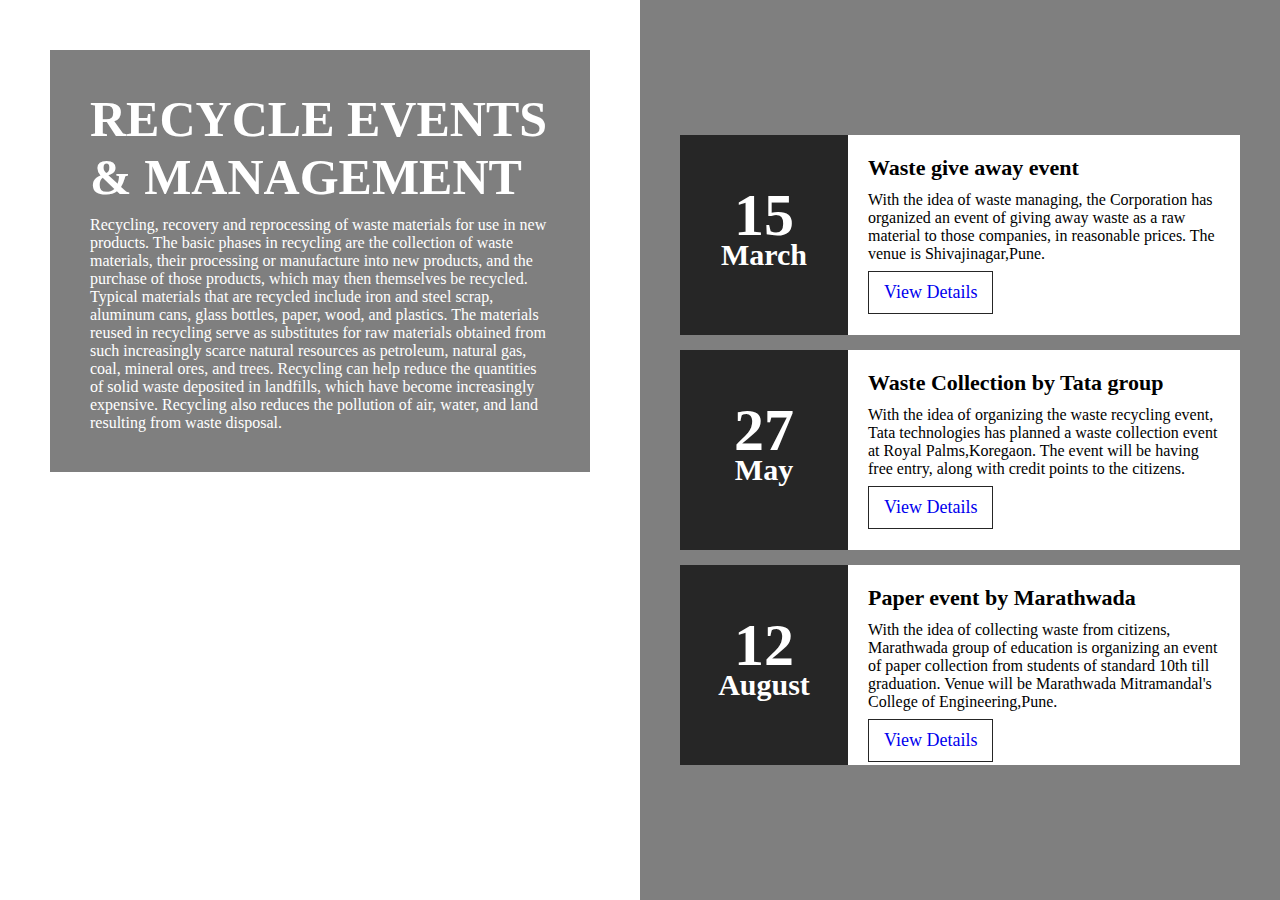
<file: index.html>
<!DOCTYPE html>
<html lang="en">
<head>
	<style>
		body {
			margin: 0;
			padding: 0;
		}
		section {
			width: 100%;
			height: 100vh;
			background:
				url(
'https://www.norcalcompactors.net/wp-content/uploads/2019/01/plastic-recycling.jpg'
				);
			background-size: cover;
		}
		section .leftBox {
			width: 50%;
			height: 100%;
			float: left;
			padding: 50px;
			box-sizing: border-box;
		}
		section .leftBox .content {
			color: #fff;
			background: rgba(0, 0, 0, 0.5);
			padding: 40px;
			transition: .5s;
		}
		section .leftBox .content:hover {
			background: rgb(83,170,80);
		}
		section .leftBox .content h1 {
			margin: 0;
			padding: 0;
			font-size: 50px;
			text-transform: uppercase;
		}
		section .leftBox .content p {
			margin: 10px 0 0;
			padding: 0;
		}
		section .events {
			position: relative;
			width: 50%;
			height: 100%;
			background: rgba(0, 0, 0, 0.5);
			float: right;
			box-sizing: border-box;
		}
		section .events ul {
			position: absolute;
			top: 50%;
			transform: translateY(-50%);
			margin: 0;
			padding: 40px;
			box-sizing: border-box;
		}

		section .events ul li {
			list-style: none;
			background: #fff;
			box-sizing: border-box;
			height: 200px;
			margin: 15px 0;
		}
		section .events ul li .time {
			position: relative;
			padding: 20px;
			background: #262626;
			box-sizing: border-box;
			width: 30%;
			height: 100%;
			float: left;
			text-align: center;
			transition: .5s;
		}
	
		section .events ul li:hover .time {
			background: rgb(83,170,80);
		}
		
		section .events ul li .time h2 {
			position: absolute;
			margin: 0;
			padding: 0;
			top: 50%;
			left: 50%;
			transform: translate(-50%, -50%);
			color: #fff;
			font-size: 60px;
			line-height: 30px;
		}
		section .events ul li .time h2 span {
			font-size: 30px;
		}

		section .events ul li .details {
			padding: 20px;
			background: #fff;
			box-sizing: border-box;
			width: 70%;
			height: 100%;
			float: left;
		}
		section .events ul li .details h3 {
			position: relative;
			margin: 0;
			padding: 0;
			font-size: 22px;
		}
		section .events ul li .details p {
			position: relative;
			margin: 10px 0 0;
			padding: 0;
			font-size: 16px;
		}
		section .events ul li .details a {
			display: inline-block;
			text-decoration: none;
			padding: 10px 15px;
			border: 1.5px solid #262626;
			margin-top: 8px;
			font-size: 18px;
			transition: .5s;
		}
		section .events ul li .details a:hover {
			background: rgb(83,170,80);
			color: #fff;
			border-color: rgb(83,170,80);
		}
	</style>
</head>
<body>
	<section>
		<div class="leftBox">
			<div class="content">
				<h1>
					Recycle Events & Management
				</h1>
				<p>
					Recycling, recovery and reprocessing of waste materials for use in new products.
                    The basic phases in recycling are the collection of waste materials, their processing
                    or manufacture into new products, and the purchase of those products, which may then 
                    themselves be recycled. Typical materials that are recycled include iron and steel scrap, 
                    aluminum cans, glass bottles, paper, wood, and plastics. The materials reused in recycling 
                    serve as substitutes for raw materials obtained from such increasingly scarce natural resources as petroleum, 
                    natural gas, coal, mineral ores, and trees. Recycling can help reduce the quantities of solid waste deposited in 
                    landfills, which have become increasingly expensive. Recycling also reduces the pollution of air, water, and land 
                    resulting from waste disposal.
				</p>
			</div>
		</div>
		<div class="events">
			<ul>
				<li>
					<div class="time">
						<h2>
							15 <br><span>March</span>
						</h2>
					</div>
					<div class="details">
						<h3>
							Waste give away event
						</h3>
						<p>
							With the idea of waste managing, the
                            Corporation has organized an event of giving away waste as a 
                            raw material to those companies, in reasonable prices.
                            The venue is Shivajinagar,Pune.
						</p>
						<a href="#">View Details</a>
					</div>
					<div style="clear: both;"></div>
				</li>
				<li>
					<div class="time">
						<h2>
							27 <br><span>May</span>
						</h2>
					</div>
					<div class="details">
						<h3>
							Waste Collection by Tata group
						</h3>
						<p>
							With the idea of organizing the waste recycling event,
                            Tata technologies has planned a waste collection event 
                            at Royal Palms,Koregaon. The event
                            will be having free entry, along with credit 
                            points to the citizens.
						</p>
						<a href="#">View Details</a>
					</div>
					<div style="clear:both;"></div>
				</li>
				<li>
					<div class="time">
						<h2>
							12 <br><span>August</span>
						</h2>
					</div>
					<div class="details">
						<h3>
							Paper event by Marathwada 
						</h3>
						<p>
							With the idea of collecting waste from citizens, Marathwada group
                            of education is organizing an event of paper collection from students of standard 
                            10th till graduation. Venue will be Marathwada Mitramandal's 
                            College of Engineering,Pune.
						</p>
						<a href="#">View Details</a>
					</div>
					<div style="clear:both;"></div>
				</li>
			</ul>
		</div>
	</section>
</body>
</html>
</file>
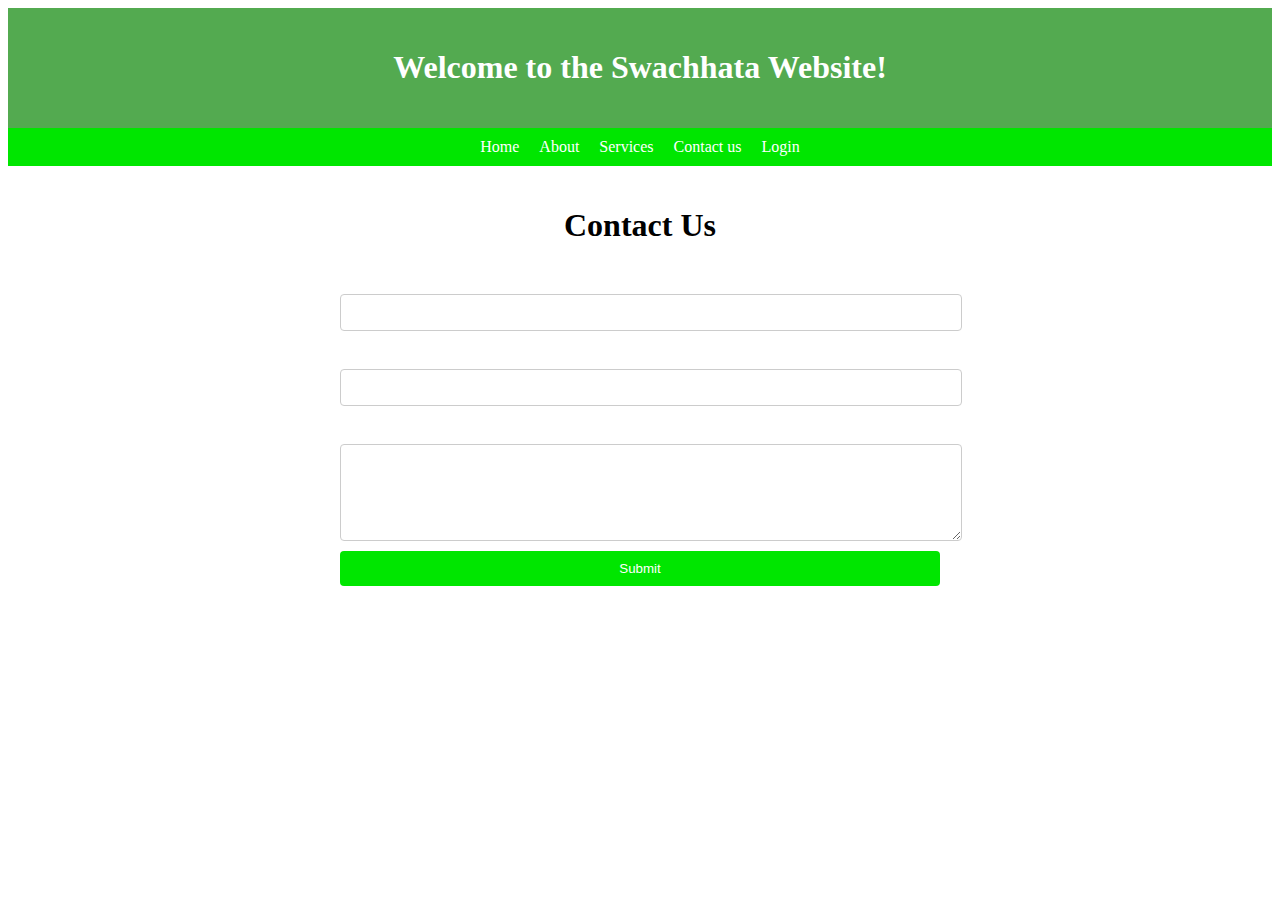
<file: Contact.html>
<!DOCTYPE html>
<html>
<head>
  <title style="color: white;">Contact Us</title>
  <link rel="stylesheet" type="text/css" href="contact.css">
</head>
<body>
  <header>
    <h1>Welcome to the Swachhata Website!</h1>
  </header>

  <nav>
    <ul>
      <li><a href="abeychup.html">Home</a></li>
      <li><a href="about.html">About</a></li>
      <li><a href="services.html">Services</a></li>
      <li><a href="Contact.html">Contact us</a></li>
      <li><a href="hello.html">Login</a></li>
    </ul>
  </nav>

  <div class="container">
    
    <h1>Contact Us</h1>
    <form action="submit_form.php" method="POST">
      <label for="name">Name:</label>
      <input type="text" id="name" name="name" required>

      <label for="email">Email:</label>
      <input type="email" id="email" name="email" required>

      <label for="message">Message:</label>
      <textarea id="message" name="message" rows="5" required></textarea>

      <input type="submit" value="Submit">
    </form>
  </div>
</body>
</html>
</file>
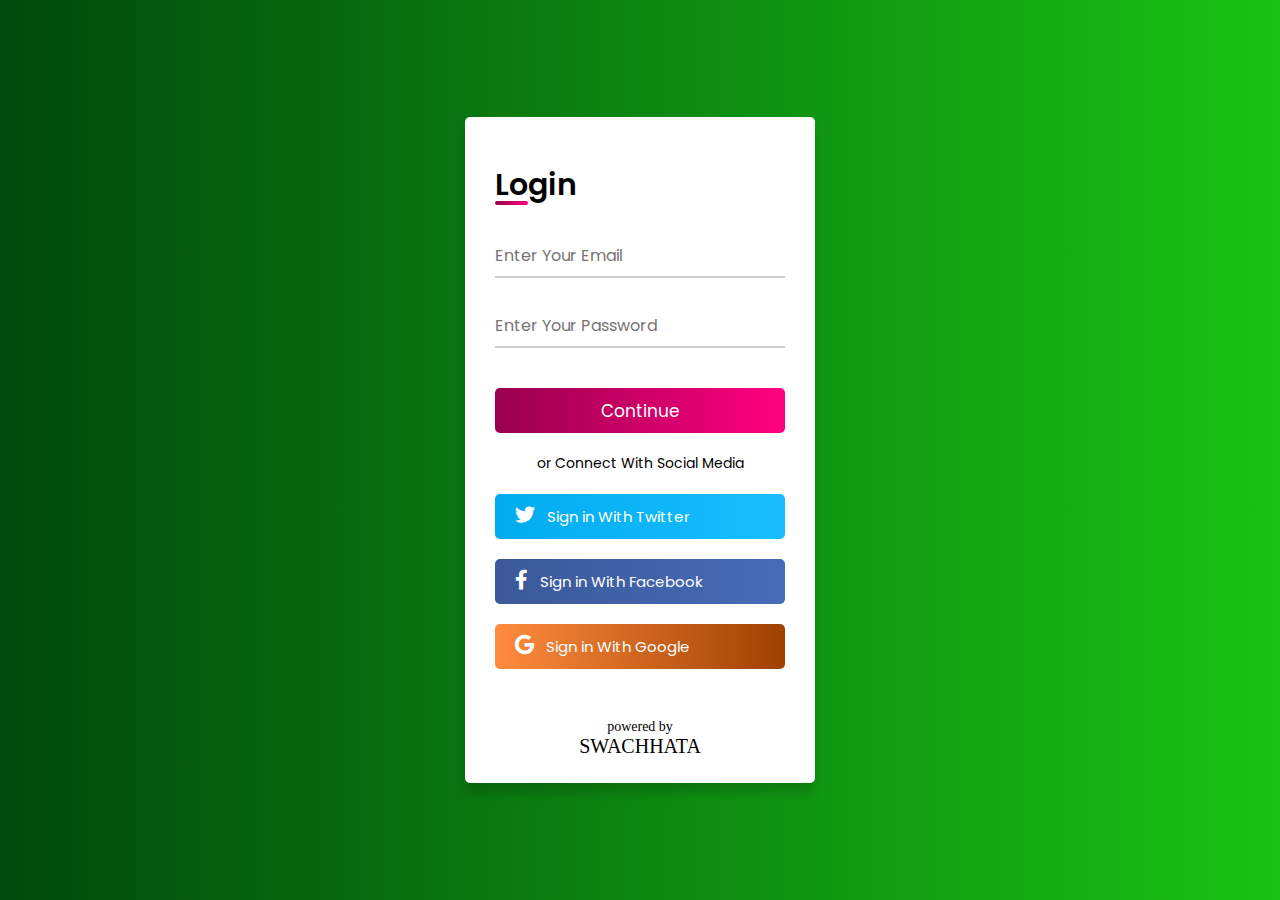
<file: hello.html>
<!DOCTYPE html>
<html lang="en" dir="ltr">
  <head>
    <meta charset="UTF-8">
    <title>Login Form</title>
    <link rel="stylesheet" href="style.css">
    <link rel="stylesheet" href="https://cdnjs.cloudflare.com/ajax/libs/font-awesome/5.15.2/css/all.min.css"/>
     <meta name="viewport" content="width=device-width, initial-scale=1.0">
  </head>
  <body>
    <div class="container">
      <form action href="connect.php" method="post">
        <div class="title">Login</div>
        <div class="input-box underline">
          <input type="text" placeholder="Enter Your Email"  name="Email" required>
          <div class="underline"></div>
        </div>
        <div class="input-box">
          <input type="password" placeholder="Enter Your Password"  name="Password" required>
          <div class="underline"></div>
        </div>
        <div class="input-box button">
          <input type="submit" name="" value="Continue">
        </div>
      </form>
        <div class="option">or Connect With Social Media</div>
        <div class="twitter">
          <a href="https://twitter.com/pra_sadness_09?t=7kGkGzFw3k8WNoXpmh8ZTA&s=09"><i class="fab fa-twitter"></i>Sign in With Twitter</a>
        </div>
        <div class="facebook">
          <a href="#"><i class="fab fa-facebook-f"></i>Sign in With Facebook</a>
        </div>
        <div class="google">
            <a href="mailto:example@example.com"><i class="fab fa-google"></i>Sign in With Google</a>
          </div>
          <div class="header1">powered by</div>
          <div class="header">SWACHHATA</div>
    </div>
  </body>
</html>
</file>
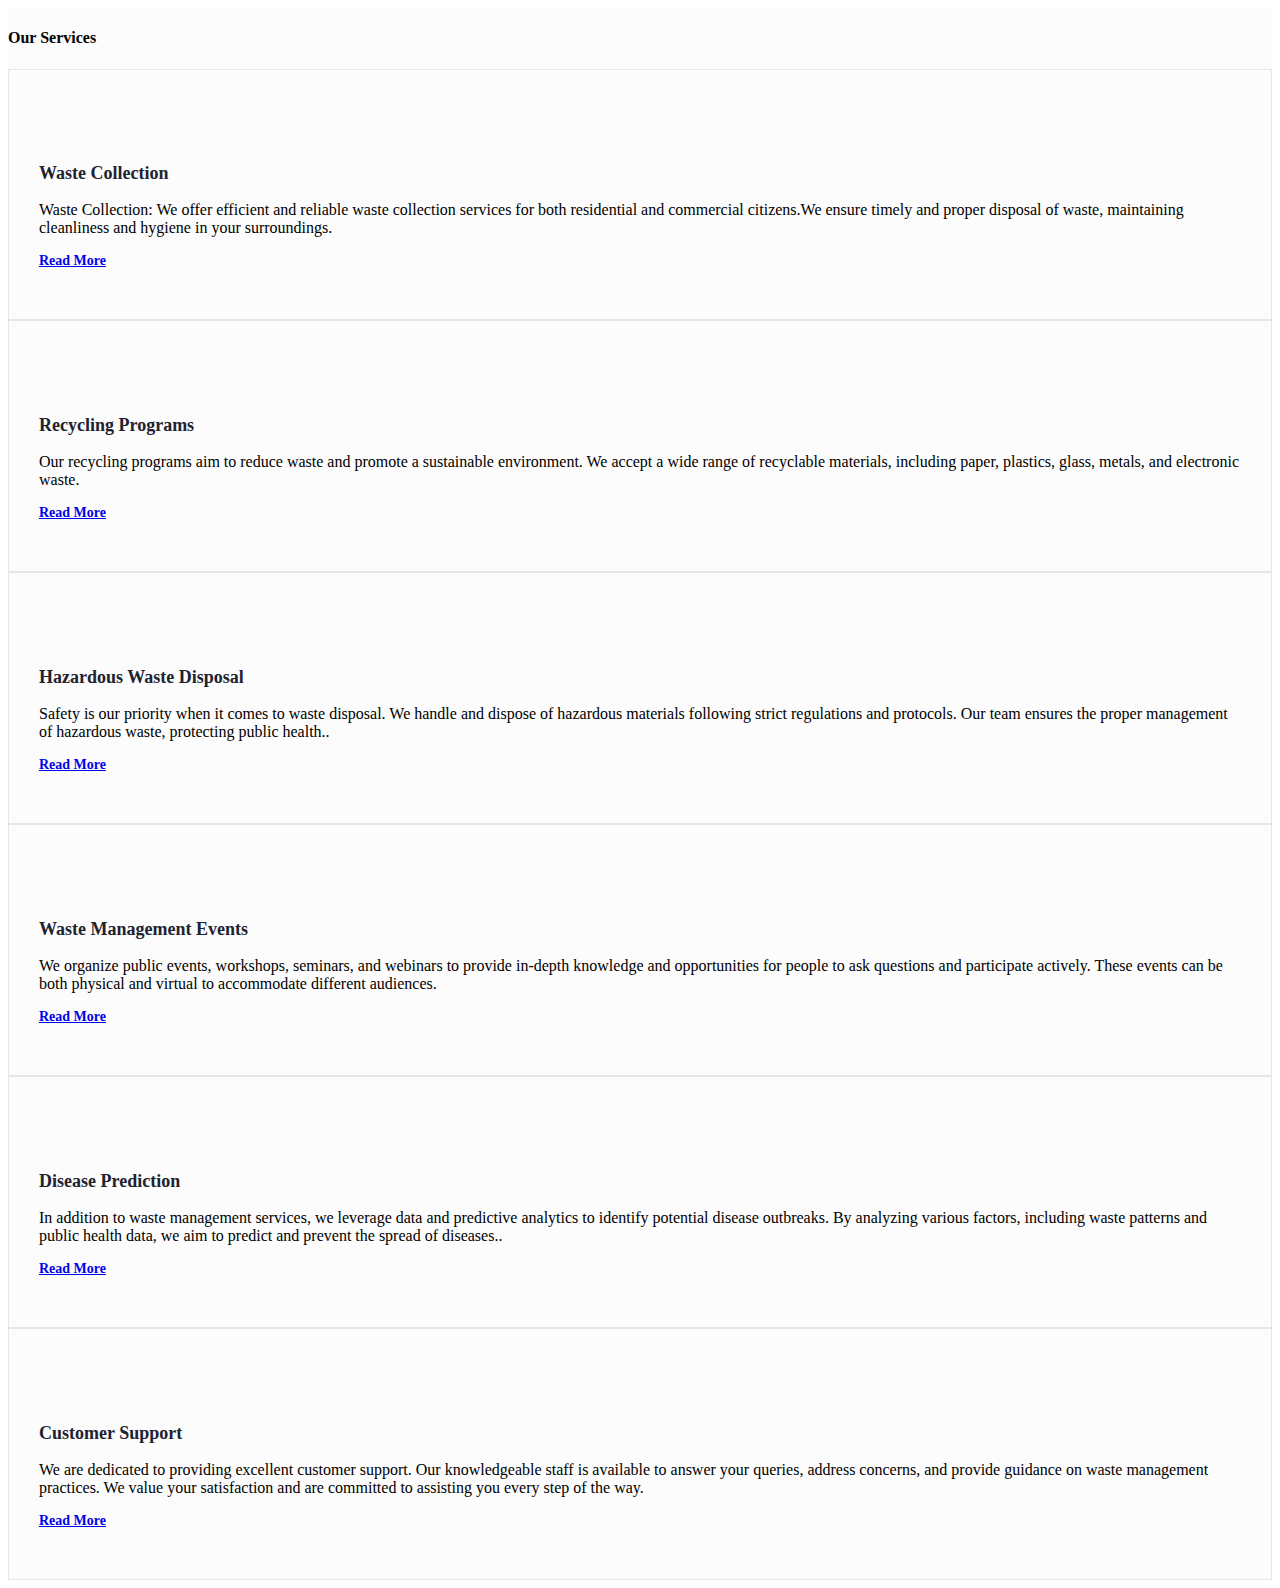
<file: services.html>
<html>
<head>
    <title>Our Services</title>
    <link rel="stylesheet" href="serviceSection.css">
<link href="https://cdn.jsdelivr.net/npm/bootstrap@5.2.2/dist/css/bootstrap.min.css" rel="stylesheet" integrity="sha384-Zenh87qX5JnK2Jl0vWa8Ck2rdkQ2Bzep5IDxbcnCeuOxjzrPF/et3URy9Bv1WTRi" crossorigin="anonymous">
<script src="https://cdn.jsdelivr.net/npm/bootstrap@5.2.2/dist/js/bootstrap.bundle.min.js" integrity="sha384-OERcA2EqjJCMA+/3y+gxIOqMEjwtxJY7qPCqsdltbNJuaOe923+mo//f6V8Qbsw3" crossorigin="anonymous"></script>
</head>
<body>
    <section class="service-grid pb-5 pt-5">
        <div class="container">
            <div class="row">
                <div class="col-xl-12 text-center mb-4">
                    <div class="service-title">
                        <h4>Our Services</h4>
                    </div>
                </div>
            </div>
            <div class="row">
                <div class="col-lg-4 col-md-6 text-center mb-3">
                    <div class="service-wrap">
                        <div class="service-icon">
                            <i class="fas fa-layer-group"></i>
                        </div>
                        <h4>Waste Collection</h4>
                        <p>Waste Collection: We offer efficient and reliable waste collection services
                            for both residential and commercial citizens.We  ensure timely and proper disposal of waste, maintaining cleanliness and hygiene in your surroundings.</p>
                        <a href="#">Read More</a>
                    </div>
                </div>
                <div class="col-lg-4 col-md-6 text-center mb-3">
                    <div class="service-wrap">
                        <div class="service-icon">
                            <i class="far fa-chart-bar"></i>
                        </div>
                        <h4>Recycling Programs</h4>
                        <p> Our recycling programs aim to reduce waste and promote a sustainable environment.
                            We accept a wide range of recyclable materials, including paper, plastics, glass, metals, and electronic waste.</p>
                        <a href="#">Read More</a>
                    </div>
                </div>
                <div class="col-lg-4 col-md-6 text-center mb-3">
                    <div class="service-wrap">
                        <div class="service-icon">
                            <i class="fas fa-database"></i>
                        </div>
                        <h4>Hazardous Waste Disposal</h4>
                        <p>Safety is our priority when it comes to waste disposal. We handle and dispose of hazardous materials following strict regulations and protocols.
                            Our team ensures the proper management of hazardous waste, protecting public health..</p>
                        <a href="#">Read More</a>
                    </div>
                </div>
                <div class="col-lg-4 col-md-6 text-center mb-3">
                    <div class="service-wrap">
                        <div class="service-icon">
                            <i class="fas fa-cogs"></i>
                        </div>
                        <h4>Waste Management Events</h4>
                        <p>We organize public events, workshops, seminars, and webinars to provide in-depth knowledge and opportunities for people to ask questions and participate actively.
                            These events can be both physical and virtual to accommodate different audiences.</p>
                        <a href="#">Read More</a>
                    </div>
                </div>
                <div class="col-lg-4 col-md-6 text-center mb-3">
                    <div class="service-wrap">
                        <div class="service-icon">
                            <i class="fas fa-chart-pie"></i>
                        </div>
                        <h4>Disease Prediction</h4>
                        <p>In addition to waste management services, we leverage data and predictive analytics to identify potential disease outbreaks. By analyzing various factors,
                            including waste patterns and public health data, we aim to predict and prevent the spread of diseases..</p>
                        <a href="#">Read More</a>
                    </div>
                </div>
                <div class="col-lg-4 col-md-6 text-center mb-3">
                    <div class="service-wrap">
                        <div class="service-icon">
                            <i class="fas fa-thumbs-up"></i>
                        </div>
                        <h4>Customer support</h4>
                        <p>We are dedicated to providing excellent customer support. Our knowledgeable staff is available to answer your queries, address concerns, and provide guidance on waste management practices.
                            We value your satisfaction and are committed to assisting you every step of the way.</p>
                        <a href="#">Read More</a>
                    </div>
                </div>
            </div>
        </div>
    </section>
</body>
</html>
</file>
<file: contact.css>
.container {
    max-width: 600px;
    margin: 0 auto;
    padding: 20px;
  }
  body{
    width:auto;
    background-image: url('https://www.pdxeng.ch/wp-content/uploads/2020/06/trash-4358272_1920.jpg');
    background-size:cover;
    background-repeat: no-repeat;
  }
  h1 {
    text-align: center;
  }
  
  form {
    display: grid;
    gap: 10px;
  }
  
  label {
    color: white;
    font-weight: bold;
  }
  
  input[type="text"],
  input[type="email"],
  textarea {
    width: 100%;
    padding: 10px;
    border: 1px solid #ccc;
    border-radius: 4px;
  }
  
  input[type="submit"] {
    background-color: #00e600;
    color: white;
    padding: 10px 20px;
    border: none;
    border-radius: 4px;
    cursor: pointer;
  }
  
  input[type="submit"]:hover {
    background-color: #00e600;
  }
  
      header {
        background-color:rgb(83,170,80);
        color: #fff;
        padding: 20px;
        text-align: center;
      }
  
      nav {
        background-color:#00e600;
        padding: 10px;
      }
  
      nav ul {
        list-style-type: none;
        margin: 0;
        padding: 0;
        display: flex;
        justify-content: center;
      }
  
      nav ul li {
        margin: 0 10px;
      }
  
      nav ul li a {
        color: #fff;
        text-decoration: none;
      }
</file>
<file: style.css>
@import url('https://fonts.googleapis.com/css2?family=Poppins:wght@200;300;400;500;600;700&display=swap');
*{
  margin: 0;
  padding: 0;
  box-sizing: border-box;
  font-family: 'Poppins',sans-serif;
}
html, body{
  display: grid;
  height: 100vh;
  width: 100%;
  place-items: center;
  background: linear-gradient(to right, #01490d 0%, #19c214 100%);
}
::selection{
  background: #ff80bf;

}
.container{
  background: #fff;
  max-width: 350px;
  width: 100%;
  padding: 25px 30px;
  border-radius: 5px;
  box-shadow: 0 10px 10px rgba(0, 0, 0, 0.15);
}
.container form .title{
  font-size: 30px;
  font-weight: 600;
  margin: 20px 0 10px 0;
  position: relative;
}
.container form .title:before{
  content: '';
  position: absolute;
  height: 4px;
  width: 33px;
  left: 0px;
  bottom: 3px;
  border-radius: 5px;
  background: linear-gradient(to right, #99004d 0%, #ff0080 100%);
}
.container form .input-box{
  width: 100%;
  height: 45px;
  margin-top: 25px;
  position: relative;
}
.container form .input-box input{
  width: 100%;
  height: 100%;
  outline: none;
  font-size: 16px;
  border: none;
}
.container form .underline::before{
  content: '';
  position: absolute;
  height: 2px;
  width: 100%;
  background: #ccc;
  left: 0;
  bottom: 0;
}
.container form .underline::after{
  content: '';
  position: absolute;
  height: 2px;
  width: 100%;
  background: linear-gradient(to right, #99004d 0%, #ff0080 100%);
  left: 0;
  bottom: 0;
  transform: scaleX(0);
  transform-origin: left;
  transition: all 0.3s ease;
}
.container form .input-box input:focus ~ .underline::after,
.container form .input-box input:valid ~ .underline::after{
  transform: scaleX(1);
  transform-origin: left;
}
.container form .button{
  margin: 40px 0 20px 0;
}
.container .input-box input[type="submit"]{
  background: linear-gradient(to right, #99004d 0%, #ff0080 100%);
  font-size: 17px;
  color: #fff;
  border-radius: 5px;
  cursor: pointer;
  transition: all 0.3s ease;
}
.container .input-box input[type="submit"]:hover{
  letter-spacing: 1px;
  background: linear-gradient(to left, #99004d 0%, #ff0080 100%);
}
.container .option{
  font-size: 14px;
  text-align: center;
}
.container .facebook a,
.container .google a,
.container .twitter a{
  display: block;
  height: 45px;
  width: 100%;
  font-size: 15px;
  text-decoration: none;
  padding-left: 20px;
  line-height: 45px;
  color: #fff;
  border-radius: 5px;
  transition: all 0.3s ease;
}

.container .facebook i,
.container .google i,
.container .twitter i{
  padding-right: 12px;
  font-size: 20px;
}
.container .twitter a{
  background: linear-gradient(to right,  #00acee 0%, #1abeff 100%);
  margin: 20px 0 15px 0;
}
.container .twitter a:hover{
  background: linear-gradient(to left,  #00acee 0%, #1abeff 100%);
  margin: 20px 0 15px 0;
}
.container .facebook a{
  background: linear-gradient( to right,  #3b5998 0%, #476bb8 100%);
  margin: 20px 0 15px 0;
}
.container .facebook a:hover{
  background: linear-gradient( to left,  #3b5998 0%, #476bb8 100%);
  margin: 20px 0 15px 0;
}
.container .google a{
    background: linear-gradient( to right,  #ff8b3e 0%, #9e4102 100%);
    margin: 20px 0 50px 0;
  }
  .container .google a:hover{
    background: linear-gradient( to left,  #ff8b3e 0%, #9e4102 100%);
    margin: 20px 0 50px 0;
  }
  .container .header1{
    font-size: 14px;
    font-family: 'Times New Roman';
    text-align: center;
  }
  .container .header{
    font-size: 20px;
    font-family: 'Times New Roman';
    text-align: center;
  }
</file>
<file: serviceSection.css>
.service-grid {
    background: #fcfcfc;
  }
   .service-title h4 {
    position: relative;
    display: inline-block;
  }
  .service-icon {
    position: relative;
  }
  .service-title p {
    padding: 0 190px;
    margin-bottom: 10px;
  }
  .about-info-text h2 {
    margin-bottom: 23px;
    text-transform: capitalize;
    font-weight: 700;
    line-height: .9;
  }
  .about-info-text p {
    padding: 0 100px;
    font-size: 18px;
    margin-bottom: 26px;
      position: relative;
  }
  .about-content p {
    margin-bottom: 0;
  }
  .about-info-text a {
    margin-bottom: 20px;
      position: relative;
  }
  .service-icon i {
    font-size: 40px;
    color: #e8bc00;
    margin-bottom: 20px;
    display: inline-block;
  }
  .service-wrap {
    border: 1px solid #e6e6e6;
    padding: 50px 30px;
      position: relative;
  }
  
  .service-wrap p{
      position: relative;
  }
  
  .service-wrap:hover {
    background-image: url(https://i.ibb.co/mykzQks/services1.jpg);
    background-size: cover;
    background-position: center center;
    background-attachment: local;
    transition: all .5s;
  }
  
  .service-wrap:hover:before {
    background: rgba(0, 0, 0, 0.2901960784313726);
    position: absolute;
    height: 100%;
    width: 100%;
    left: 0px;
    content: "";
    top: 0;
    opacity: 1;
  }
  
  .service-wrap:hover h4,.service-wrap:hover p{
    color: #fff;
  }
  .service-wrap h4 {
    font-weight: 600;
    color: #1e2331;
    margin-bottom: 17px;
    font-size: 18px;
    text-transform: capitalize;
      position: relative;
  }
  .service-wrap a {
    font-size: 14px;
    font-weight: 600;
      position: relative;
  
  }
  .service-wrap {
    border: 1px solid #e6e6e6;
    padding: 50px 30px;
      position: relative;
  }
  
  .service-wrap p{
      position: relative;
  }
  
  .service-wrap:hover {
    background-image: url(https://www.owsnews.org/wp-content/uploads/2019/08/images3156-5d54c918405e2-1024x684.jpg);
    background-size: cover;
    background-position: center center;
    background-attachment: local;
    transition: all .5s;
  }
  
  .service-wrap:hover:before {
    background: rgba(0, 0, 0, 0.2901960784313726);
    position: absolute;
    height: 100%;
    width: 100%;
    left: 0px;
    content: "";
    top: 0;
    opacity: 1;
  }
  
  .service-wrap:hover h4,.service-wrap:hover p{
    color: #fff;
  }
  .service-wrap h4 {
    font-weight: 600;
    color: #1e2331;
    margin-bottom: 17px;
    font-size: 18px;
    text-transform: capitalize;
      position: relative;
  }
  .service-wrap a {
    font-size: 14px;
    font-weight: 600;
      position: relative;
  
  }
</file>
